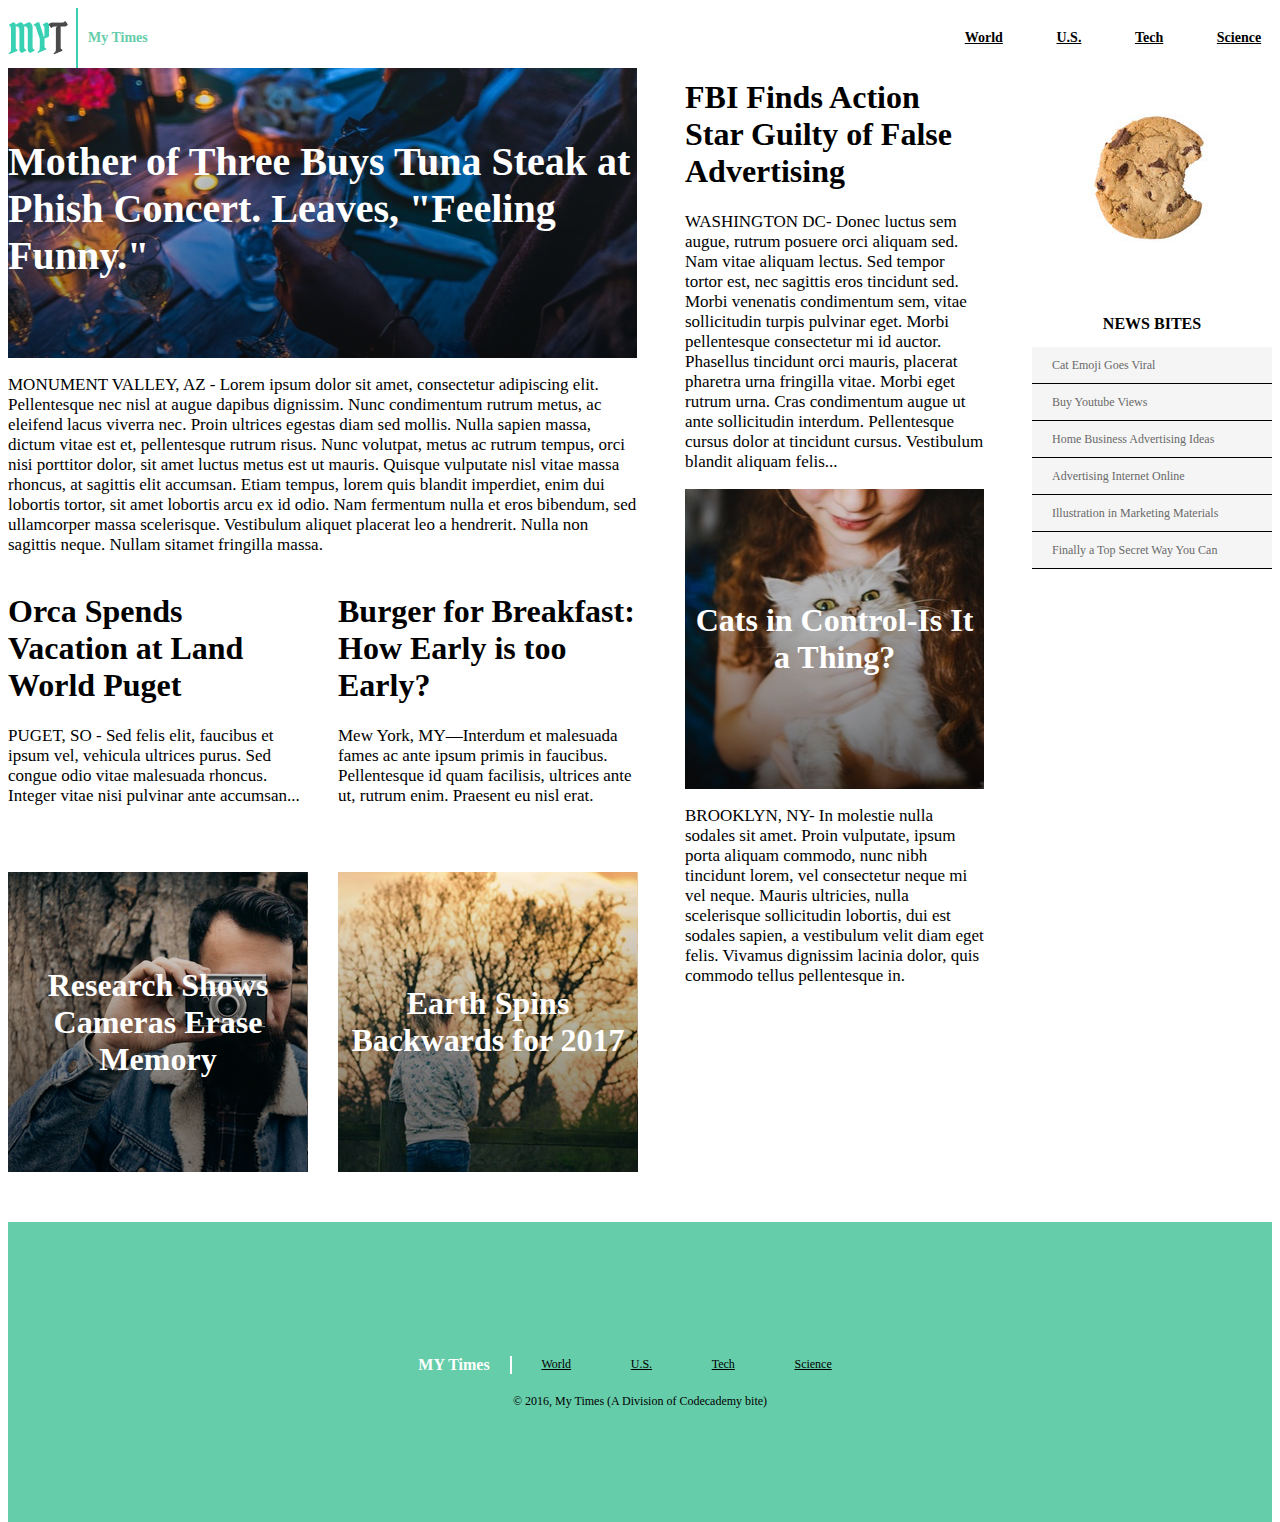
<file: index.html>
<!DOCTYPE html>
<html>

  <head>
    <meta charset="utf-8">
    <title>Home | My Times</title>
    <link href="./resources/css/style.css" type="text/css" rel="stylesheet" />
  </head>

  <body>

    <!--header section-->
    <div class="header">
      <div class="logo">
        <img src="./resources/images/logo.jpg" />

        <p id="mytim">My Times</p>
      </div>

        <nav class="header-nav">
          <span><a href="./world.html">World</a></span>
          <span><a href="./US.html">U.S.</a></span>
          <span><a href="./tech.html">Tech</a></span>
          <span><a href="./science.html">Science</a></span>
        </nav>
    </div>

    <!--main content-->
    <div class="main-content">


      <!--left-column-->
      <div class="left-column">

        <!--tuna-->
        <div class="tuna">
          <div class="tuna-headline">
            <div class="img-headline">
              <h1 id="tuna">Mother of Three Buys Tuna Steak at Phish Concert.
              Leaves, "Feeling Funny."</h1>
            </div>
          </div>

            <p>MONUMENT VALLEY, AZ - Lorem ipsum dolor sit amet, consectetur adipiscing elit. Pellentesque nec nisl
              at augue dapibus dignissim. Nunc condimentum rutrum metus, ac eleifend lacus viverra nec. Proin ultrices
              egestas diam sed mollis. Nulla sapien massa, dictum vitae est et, pellentesque rutrum risus. Nunc
              volutpat, metus ac rutrum tempus, orci nisi porttitor dolor, sit amet luctus metus est ut mauris.
              Quisque vulputate nisl vitae massa rhoncus, at sagittis elit accumsan. Etiam tempus, lorem quis blandit
              imperdiet, enim dui lobortis tortor, sit amet lobortis arcu ex id odio. Nam fermentum nulla et eros
              bibendum, sed ullamcorper massa scelerisque. Vestibulum aliquet placerat leo a hendrerit. Nulla non
              sagittis neque. Nullam sitamet fringilla massa.</p>
        </div>

        <!--orca-->
        <div class="oebr">
          <div class="orca">
            <div class="orca-headline">
              <h1>Orca Spends Vacation at Land World Puget</h1>
            </div>

              <p>PUGET, SO - Sed felis elit, faucibus et ipsum vel, vehicula ultrices purus. Sed congue odio vitae
                malesuada rhoncus. Integer vitae nisi pulvinar ante accumsan...</p>
          </div>

          <!--earth-->
          <div class="earth">
            <div class="img-headline">
              <h1>Earth Spins Backwards for 2017</h1>
            </div>
          </div>

          <!--burger-->
          <div class="burger">
            <div class="burger-headline">
              <h1>Burger for Breakfast: How Early is too Early?</h1>
            </div>

              <p>Mew York, MY—Interdum et malesuada fames ac ante ipsum primis in faucibus. Pellentesque id quam
              facilisis, ultrices ante ut, rutrum enim. Praesent eu nisl erat.</p>
          </div>

          <!--research-->
          <div class="research">
            <div class="img-headline">
              <h1>Research Shows Cameras Erase Memory</h1>
            </div>
          </div>
        </div>
      </div>

      <!--mid-column-->
      <div class="mid-column">

        <!--fbi-->
        <div class="fbi">
          <div class="fbi-headline">
            <h1>FBI Finds Action Star Guilty of False Advertising</h1>
          </div>

            <p>WASHINGTON DC- Donec luctus sem augue, rutrum posuere orci aliquam sed. Nam vitae aliquam lectus.
               Sed tempor tortor est, nec sagittis eros tincidunt sed. Morbi venenatis condimentum sem, vitae
               sollicitudin turpis pulvinar eget. Morbi pellentesque consectetur mi id auctor. Phasellus tincidunt
               orci mauris, placerat pharetra urna fringilla vitae. Morbi eget rutrum urna. Cras condimentum augue
               ut ante sollicitudin interdum. Pellentesque cursus dolor at tincidunt cursus. Vestibulum blandit
               aliquam felis...</p>
        </div>

        <!--cats-->
        <div class="cats">
          <div class="cats-headline">
            <div class="img-headline">
              <h1>Cats in Control-Is It a Thing?</h1>
            </div>
          </div>

            <p>BROOKLYN, NY- In molestie nulla sodales sit amet. Proin vulputate, ipsum porta aliquam commodo,
              nunc nibh tincidunt lorem, vel consectetur neque mi vel neque. Mauris ultricies, nulla scelerisque
              sollicitudin lobortis, dui est sodales sapien, a vestibulum velit diam eget felis. Vivamus dignissim
              lacinia dolor, quis commodo tellus pellentesque in.</p>
        </div>
      </div>

      <!--right-column-->
      <div class="right-column">

        <!--cookie-->
        <div class="cookie">
          <img src="./resources/images/cookie.png" />
        </div>

        <div class="bites">
          <div class="bites-headline">
            <h2 id="bites">NEWS BITES</h2>
          </div>

          <div class="bites-list-container">
            <span class="bites-list">Cat Emoji Goes Viral</span>
            <span class="bites-list">Buy Youtube Views</span>
            <span class="bites-list">Home Business Advertising Ideas</span>
            <span class="bites-list">Advertising Internet Online</span>
            <span class="bites-list">Illustration in Marketing Materials</span>
            <span class="bites-list">Finally a Top Secret Way You Can</span>
          </div>
        </div>
      </div>
    </div>

    <!--footer-->
    <footer>
      <div class="footer">
        <div class="mytim-and-nav">
          <span id="mytim-footer">MY Times</span>

          <nav class="footer-nav">
            <span><a href="./world.html">World</a></span>
            <span><a href="./US.html">U.S.</a></span>
            <span><a href="./tech.html">Tech</a></span>
            <span><a href="./science.html">Science</a></span>
          </nav>
        </div>

        <div class="copyright">
          <span>© 2016, My Times (A Division of Codecademy bite)</span>
        </div>
      </div>
    </footer>

  </body>

</html>
</file>
<file: resources/css/style.css>
/*div borders*/
div {
  /*border: 1px solid black;*/
}

/*header section*/
.header {
  display: flex;
  font-family: Verdana;
  width: 100%;
  background-color: white;
  font-size: 14px;
  font-weight: bold;
  justify-content: space-between;
  position: fixed;
  z-index: 5;
}

.logo {
  display: flex;
  align-items: center;
  width: 155px;
}

#mytim {
  align-items: center;
  position: relative;
  left: 10px;
  color: MediumAquamarine;
  font-family: Verdana;
  font-size: 14px;
  font-weight: bold;
}

.header-nav {
  display: flex;
  width: 350px;
  justify-content: space-around;
  align-items: center;
}

a {
  color: black;
}

/*main content*/
.main-content {
  display: flex;
  justify-content: space-between;
  position: relative;
  top: 50px;
  padding-bottom: 50px;
}

.img-headline {
  color: white;
  font-family: Georgia;
  font-weight: bold;
}

p {
  font-family: Georgia;
  font-size: 17px;
  color: black;
}

/*left-column*/
.left-column {
  display: flex;
  flex-wrap: wrap;
  width: 630px;
}

.tuna-headline {
  display: flex;
  justify-content: center;
  align-items: center;
  background-image: url(../images/main-story.png);
  width: 629px;
  height: 300px;
}

#tuna {
  font-size: 40px;
}

.oebr {
  display: flex;
  flex-wrap: wrap;
  justify-content: space-between;
}

.orca {
  width: 300px;
  height: 300px
  order: 1;
}

.burger {
  width: 300px;
  height: 300px;
  order: 2;
}

.earth {
  display: flex;
  text-align: center;
  align-items: center;
  background-image: url(../images/tree.png);
  width: 300px;
  height: 300px;
  order: 4;
}

.research {
  display: flex;
  text-align: center;
  align-items: center;
  background-image: url(../images/camera.png);
  width: 300px;
  height: 300px;
  order: 3;
}

/*mid-column*/
.mid-column {
  display: flex;
  flex-direction: column;
  width: 300px;
}

.cats-headline {
  display: flex;
  text-align: center;
  align-items: center;
  background-image: url(../images/cat.png);
  width: 299px;
  height: 300px;
}

/*right-column*/
.right-column {
  display: flex;
  flex-direction: column;
  width: 240px;
}

#bites {
  font-size: 16px;
  font-weight: bold;
  text-align: center;
}

.bites-list {
  display: flex;
  flex-direction: column;
  line-height: 3em;
  border-bottom: 1px solid black;
  background-color: WhiteSmoke;
  font-family: Verdana;
  font-size: 12px;
  color: DimGray;
  padding-left: 20px;
}

/*footer*/
footer {
  background-color: MediumAquamarine;
  margin: auto;
  font-family: Verdana;
  font-size: 12px;
  width: 100%;
  height: 300px;
  position: relative;
  top: 50px;
  display: flex;
  justify-content: center;
  position: relative;
}

#mytim-footer {
  font-family: Georgia;
  font-size: 16px;
  font-weight: bold;
  color: white;
  border-right: 2px solid white;
  padding-right: 20px;
  display: inline-block;
}

.footer {
  width: 100%;
  height: 300px;
  text-align: center;
  display: inline-flex;
  align-items: center;
  justify-content: center;
  flex-direction: column;
}

.mytim-and-nav {
  display: flex;
  justify-content: center;
  align-items: center;
}

.footer-nav {
  display: flex;
  width: 350px;
  justify-content: space-around;
  align-items: center;
}

.copyright {
  position: relative;
  top: 20px;
}
</file>
